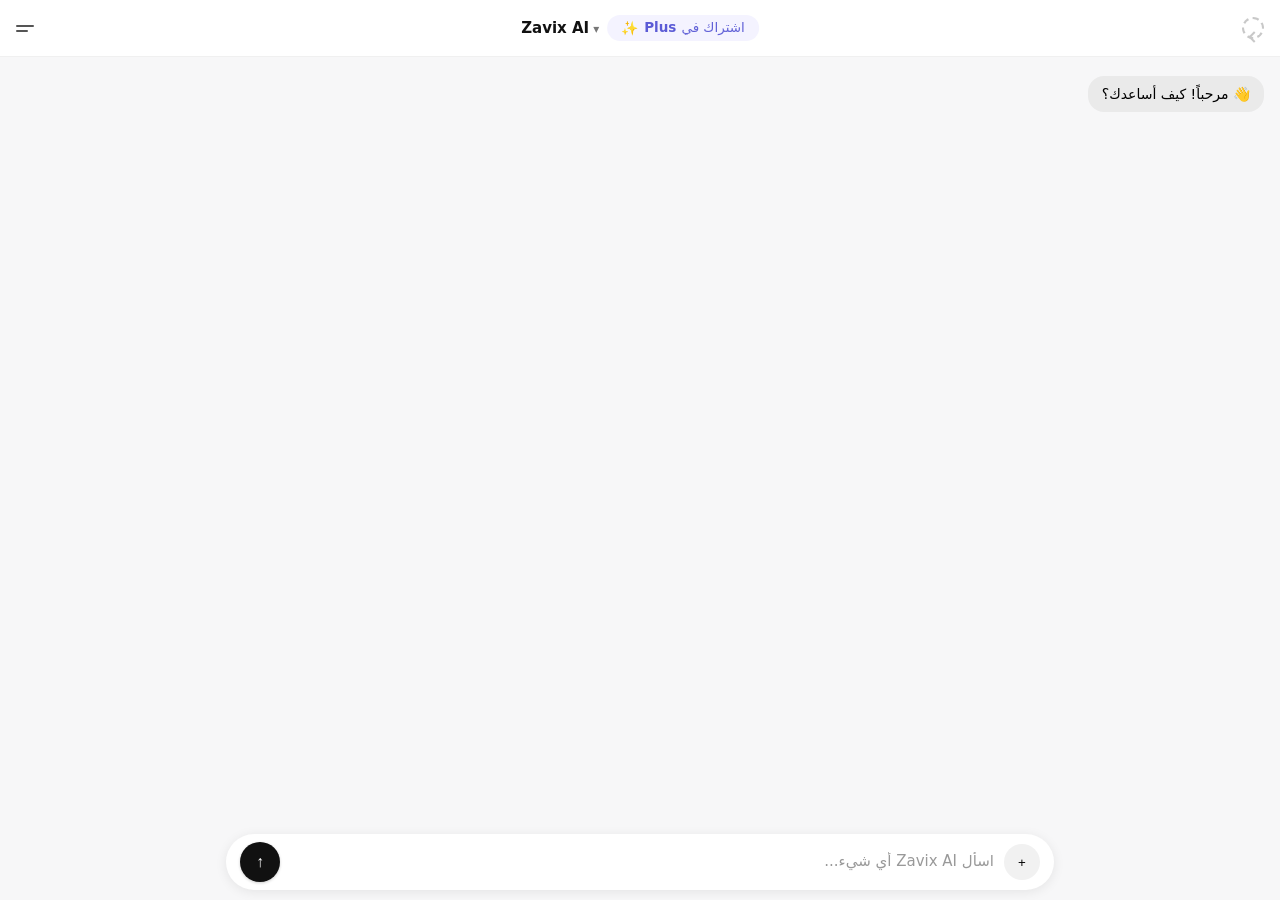
<file: templates/index.html>
<!DOCTYPE html>
<html lang="ar">
<head>
<meta charset="UTF-8">

<meta name="viewport" content="width=device-width, initial-scale=1, viewport-fit=cover">

<title>Zavix AI</title>

<link rel="stylesheet" href="/static/style.css">

</head>

<body>

<div class="app">

    <!-- 🔥 SIDEBAR -->
    <div class="sidebar" id="sidebar">

        <!-- زر اغلاق -->
        <div class="sidebar-header">
            <span class="close-btn" id="closeSidebar">✕</span>
        </div>

        <!-- 🔥 الأزرار -->
        <div class="sidebar-menu">

            <div class="menu-item" id="newChat">
                <span class="icon">✏️</span>
                <span>دردشة جديدة</span>
            </div>

            <div class="menu-item">
                <span class="icon">🔍</span>
                <span>البحث في الدردشات</span>
            </div>

            <div class="menu-item">
                <span class="icon">🖼️</span>
                <span>الصور</span>
            </div>

        </div>

        <!-- 🔥 دردشاتك -->
        <div class="chat-history-title">دردشاتك</div>

        <div class="chat-history" id="chatHistory"></div>

    </div>

    <!-- 🔥 overlay -->
    <div class="overlay" id="overlay"></div>

    <!-- HEADER -->
    <div class="header">

        <!-- يسار -->
        <div class="header-left">
            <div class="menu-icon" id="openSidebar">
                <span></span>
                <span></span>
            </div>
        </div>

        <!-- الوسط -->
        <div class="header-center">

            <div class="title-wrapper">
                <h3>Zavix AI</h3>
                <span class="dropdown-icon">▾</span>
            </div>

            <div class="plus-badge">
                <span class="plus-icon">✨</span>

                <span class="plus-text">
                    <span class="en">Plus</span>
                    <span class="ar">اشتراك في</span>
                </span>
            </div>

        </div>

        <!-- يمين -->
        <div class="header-right">
            <div class="temp-msg-btn"></div>
        </div>

    </div>

    <!-- CHAT -->
    <div class="chat-box" id="chatBox">
        <div class="bot-msg">👋 مرحباً! كيف أساعدك؟</div>
    </div>

    <!-- INPUT -->
    <div class="input-container">
        <div class="input-box">

            <button class="plus-btn">+</button>

            <div 
                id="userInput" 
                contenteditable="true"
                class="editable-input"
                data-placeholder="اسأل Zavix AI أي شيء..."
                autocapitalize="off"
                autocomplete="off"
                autocorrect="off"
                spellcheck="false"
            ></div>

            <button id="sendBtn" class="send">↑</button>

        </div>
    </div>

</div>

<script src="/static/script.js"></script>

</body>
</html>
</file>
<file: static/style.css>
/* 🌍 إعداد عام */

html, body {
    margin: 0;
    padding: 0;
    height: 100%;
    font-family: system-ui, -apple-system, Arial;
    background: #f7f7f8;
    direction: rtl;
    overflow: hidden;
}

/* 📦 التطبيق */

.app {
    position: fixed;
    inset: 0;
    display: flex;
    flex-direction: column;
}

/* 🔥 HEADER (نسخة ChatGPT حقيقية) */

.header {
    position: fixed;
    top: 0;
    left: 0;
    right: 0;

    height: 56px;

    display: flex;
    align-items: center;
    justify-content: space-between;

    padding: 0 16px;

    background: #ffffff;
    border-bottom: 1px solid #f0f0f0;

    direction: ltr;
    z-index: 9999;
}

/* يسار */

.header-left {
    display: flex;
    align-items: center;
}

/* 🔥 الوسط */

.header-center {
    display: flex;
    align-items: center;
    gap: 8px;

    position: absolute;
    left: 50%;
    transform: translateX(-50%);
}

/* يمين */

.header-right {
    display: flex;
    align-items: center;
}

/* ☰ */

.menu-icon {
    display: flex;
    flex-direction: column;
    gap: 3px;
    cursor: pointer;
}

.menu-icon span {
    width: 18px;
    height: 2px;
    background: #555;
    border-radius: 10px;
}

.menu-icon span:last-child {
    width: 12px;
}

/* الاسم */

.title-wrapper {
    display: flex;
    align-items: center;
    gap: 4px;
    white-space: nowrap;
}

.header h3 {
    font-size: 15px;
    font-weight: 600;
    color: #111;
    margin: 0;
    white-space: nowrap;
}

/* 🔽 السهم */

.dropdown-icon {
    font-size: 12px;
    color: #777;
    margin-top: 2px;
}

/* 🔥 زر Plus */

.plus-badge {
    display: flex;
    align-items: center;
    gap: 6px;

    background: #f4f3ff;
    padding: 6px 14px;
    border-radius: 999px;

    font-size: 13.5px;
    color: #5b5bd6;

    line-height: 1;
    white-space: nowrap;
}

.plus-icon {
    font-size: 14px;
    display: flex;
    align-items: center;
}

.plus-text {
    display: flex;
    align-items: center;
    gap: 5px;
    white-space: nowrap;
}

.plus-text .en {
    font-weight: 600;
}

.plus-text .ar {
    font-weight: 500;
    opacity: 0.95;
}

/* 🔥 الرسالة المؤقتة */

.temp-msg-btn {
    width: 18px;
    height: 18px;

    border: 2px dashed #bbb;
    border-radius: 50%;

    position: relative;
    cursor: pointer;

    opacity: 0.8;
}

.temp-msg-btn::after {
    content: "";
    position: absolute;

    bottom: -4px;
    left: 6px;

    width: 6px;
    height: 6px;

    border-left: 2px dashed #bbb;
    border-bottom: 2px dashed #bbb;

    transform: rotate(45deg);
}

/* 💬 CHAT */

.chat-box {
    position: absolute;
    top: 60px;
    bottom: 80px;

    left: 0;
    right: 0;

    overflow-y: auto;
    -webkit-overflow-scrolling: touch;

    padding: 16px;
    padding-bottom: 20px;

    display: flex;
    flex-direction: column;
    gap: 12px;
}

.user-msg {
    align-self: flex-end;
    background: #111;
    color: white;
    padding: 10px 14px;
    border-radius: 16px;
    max-width: 75%;
    font-size: 14px;
}

.bot-msg {
    align-self: flex-start;
    background: #eaeaea;
    padding: 10px 14px;
    border-radius: 16px;
    max-width: 75%;
    font-size: 14px;
}

/* 🧠 INPUT */

.input-container {
    position: fixed;
    left: 0;
    right: 0;
    bottom: env(safe-area-inset-bottom);

    padding: 10px 12px;
    background: #f7f7f8;

    z-index: 9999;
}

.input-box {
    width: calc(100% - 24px);
    max-width: 800px;
    margin: auto;

    background: white;
    border-radius: 30px;

    display: flex;
    align-items: center;
    gap: 10px;

    padding: 8px 14px;

    box-shadow: 0 2px 12px rgba(0,0,0,0.08);
}

.editable-input {
    flex: 1;
    min-height: 20px;
    max-height: 120px;
    overflow-y: auto;

    outline: none;
    border: none;
    font-size: 15px;
}

.editable-input:empty:before {
    content: attr(data-placeholder);
    color: #999;
}

.plus-btn {
    width: 36px;
    height: 36px;
    border-radius: 50%;
    border: none;
    background: #f1f1f1;
}

.send {
    width: 40px;
    height: 40px;
    border-radius: 50%;
    border: none;

    background: #111;
    color: white;

    display: flex;
    align-items: center;
    justify-content: center;

    font-size: 16px;

    box-shadow: 0 1px 3px rgba(0,0,0,0.2);
}

/* ===================================== */
/* 🔥🔥🔥 SIDEBAR (الإضافة الجديدة فقط) */
/* ===================================== */

.sidebar {
    position: fixed;
    top: 0;
    right: -100%;
    width: 85%;
    max-width: 320px;
    height: 100%;

    background: #ffffff;
    z-index: 10000;

    transition: 0.3s ease;
    display: flex;
    flex-direction: column;

    padding: 16px;
}

.sidebar.active {
    right: 0;
}

/* overlay */

.overlay {
    position: fixed;
    inset: 0;
    background: rgba(0,0,0,0.3);
    opacity: 0;
    pointer-events: none;
    transition: 0.3s;
    z-index: 9999;
}

.overlay.active {
    opacity: 1;
    pointer-events: auto;
}

/* header */

.sidebar-header {
    display: flex;
    justify-content: flex-end;
    margin-bottom: 10px;
}

.close-btn {
    font-size: 20px;
    cursor: pointer;
}

/* menu */

.sidebar-menu {
    display: flex;
    flex-direction: column;
    gap: 10px;
}

.menu-item {
    display: flex;
    align-items: center;
    gap: 10px;

    padding: 10px;
    border-radius: 10px;
    cursor: pointer;
}

.menu-item:hover {
    background: #f2f2f2;
}

.icon {
    font-size: 16px;
}

/* دردشات */

.chat-history-title {
    margin-top: 20px;
    margin-bottom: 8px;
    font-size: 13px;
    color: #777;
}

.chat-history {
    display: flex;
    flex-direction: column;
    gap: 8px;
    overflow-y: auto;
}

.chat-item {
    padding: 8px;
    border-radius: 8px;
    cursor: pointer;
}

.chat-item:hover {
    background: #f2f2f2;
}
</file>
